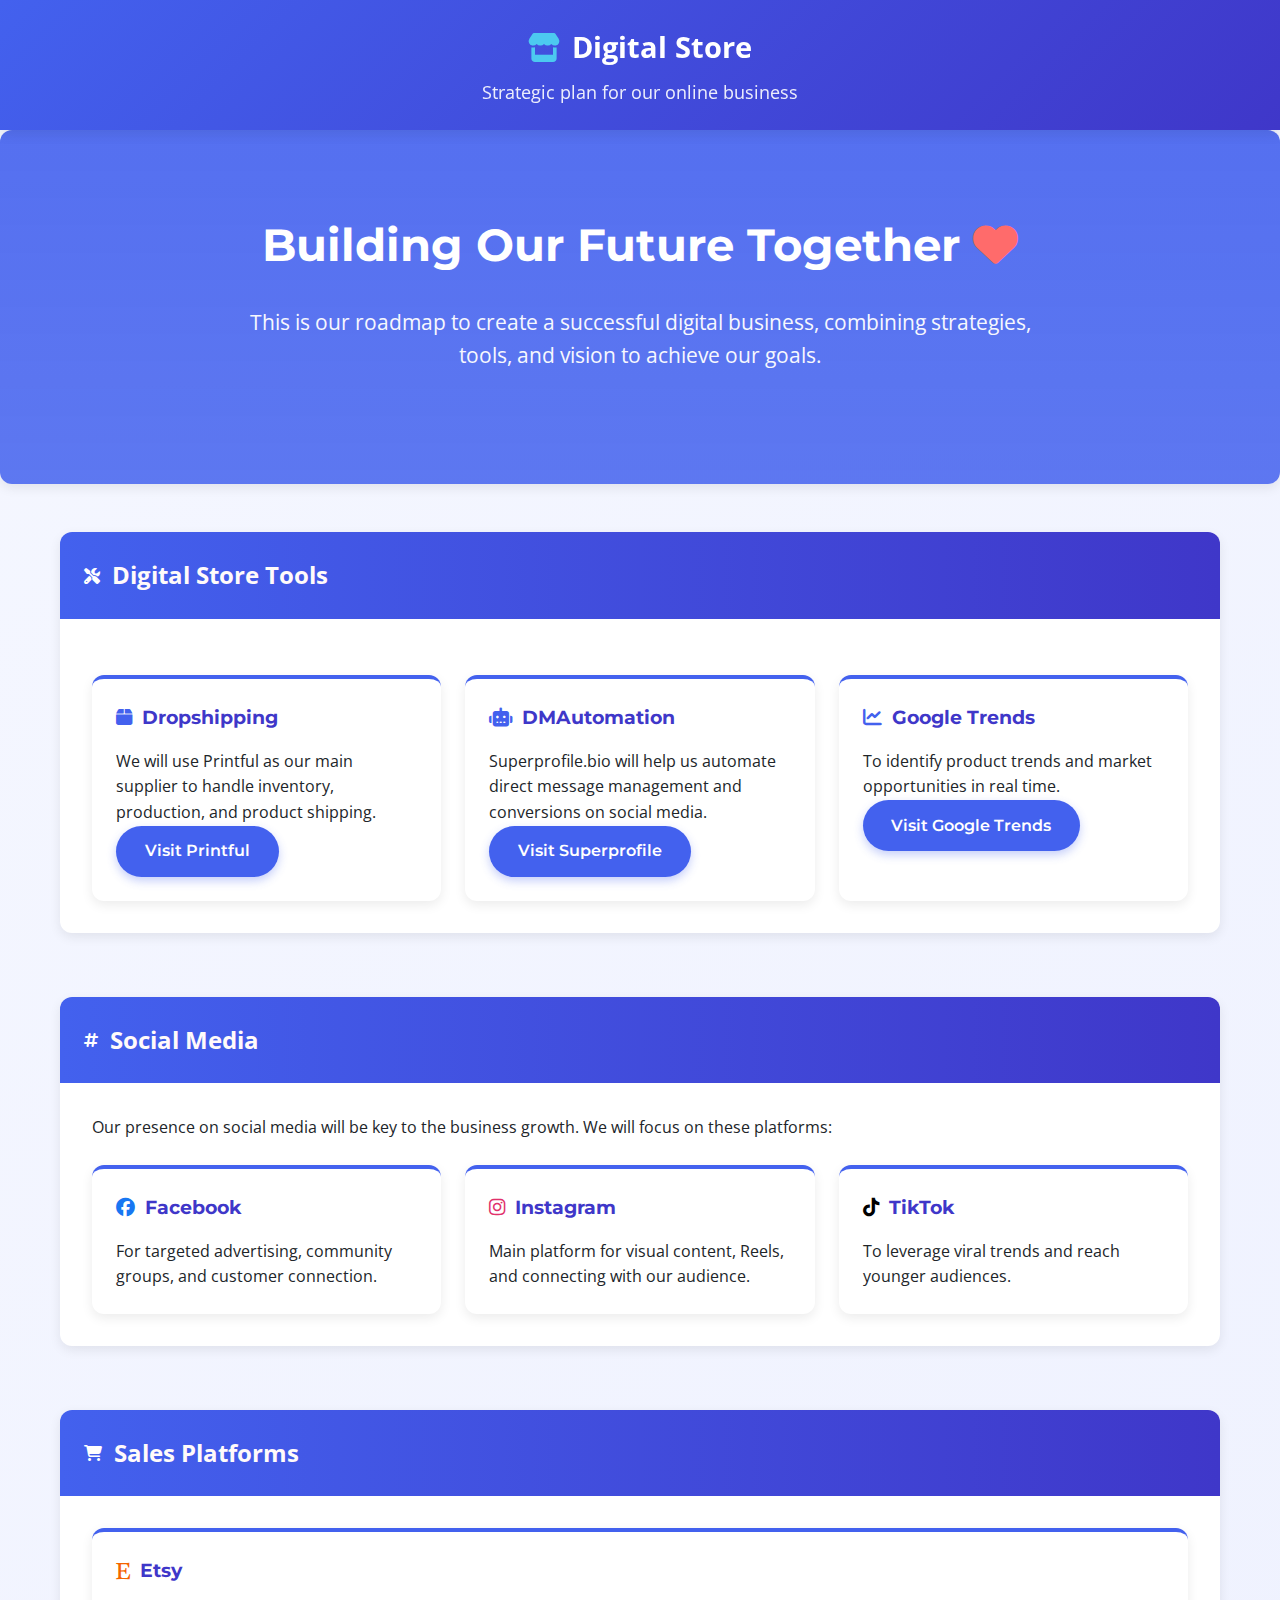
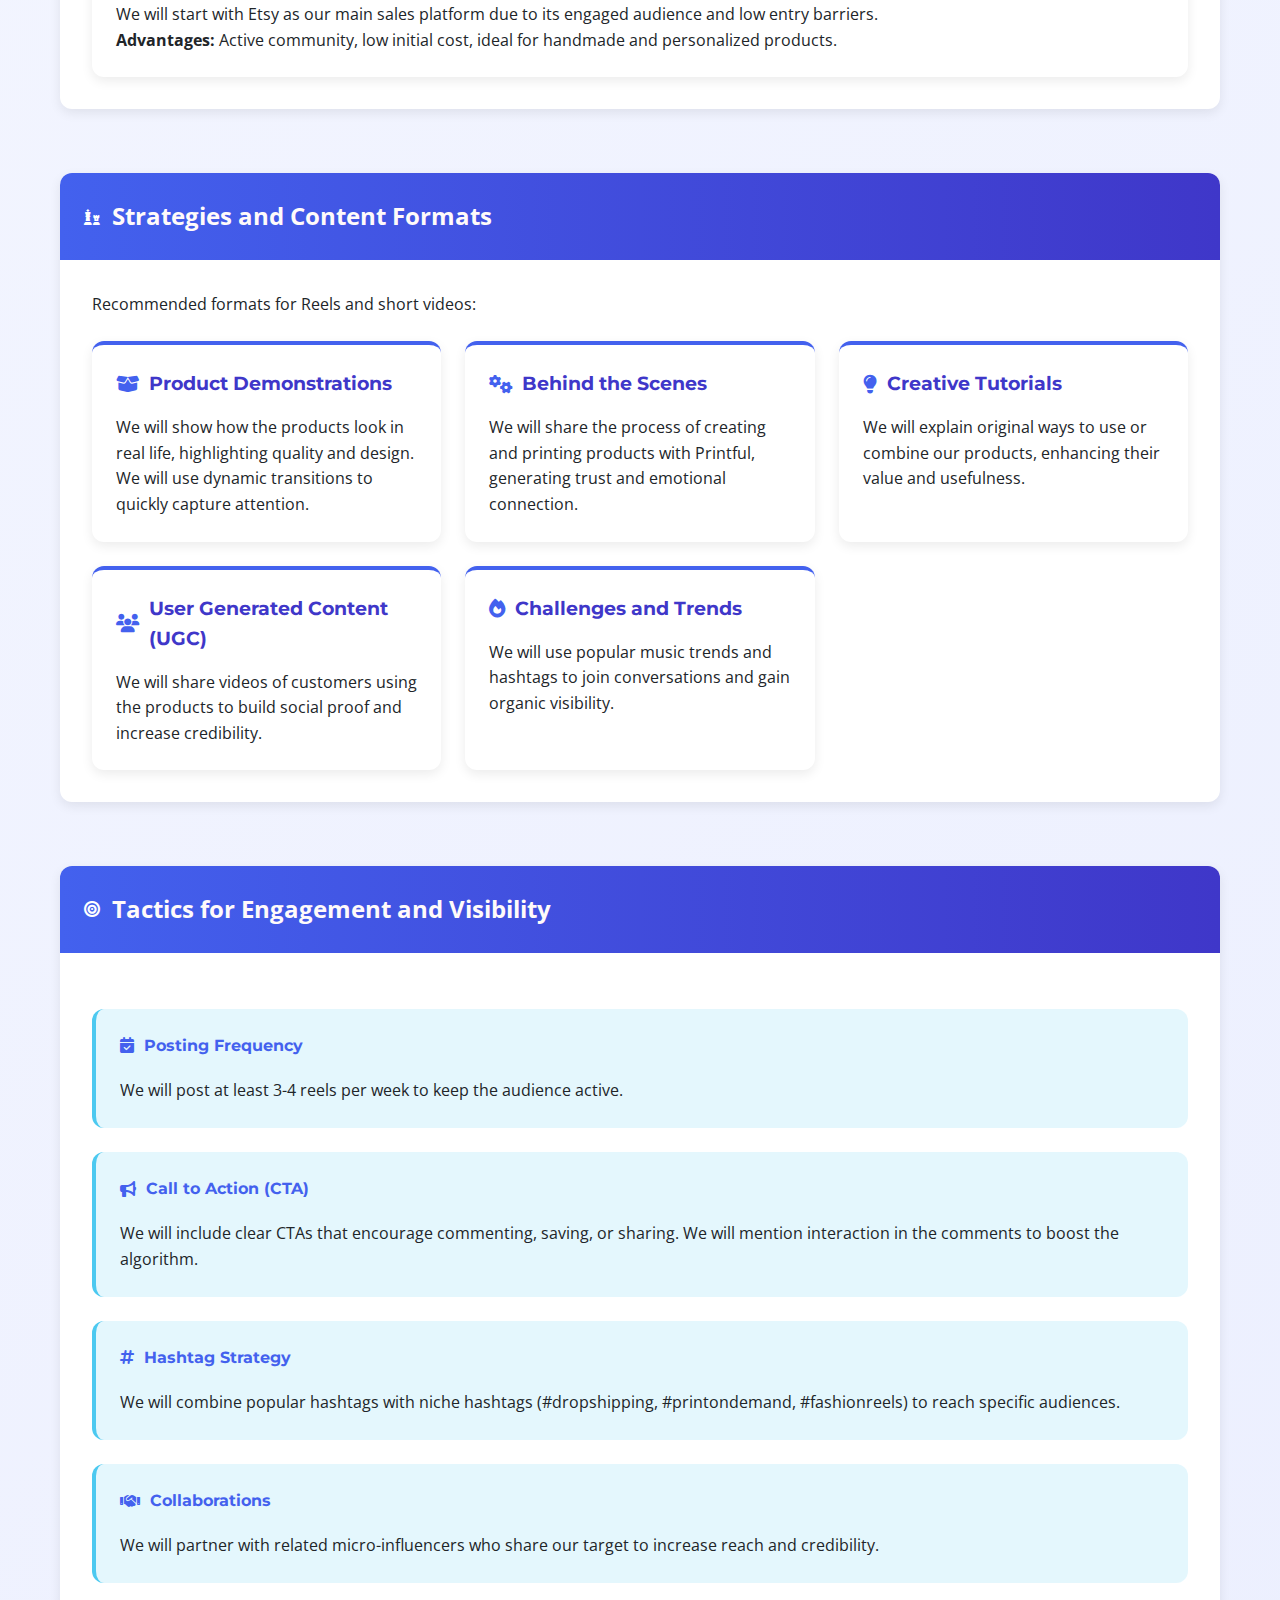
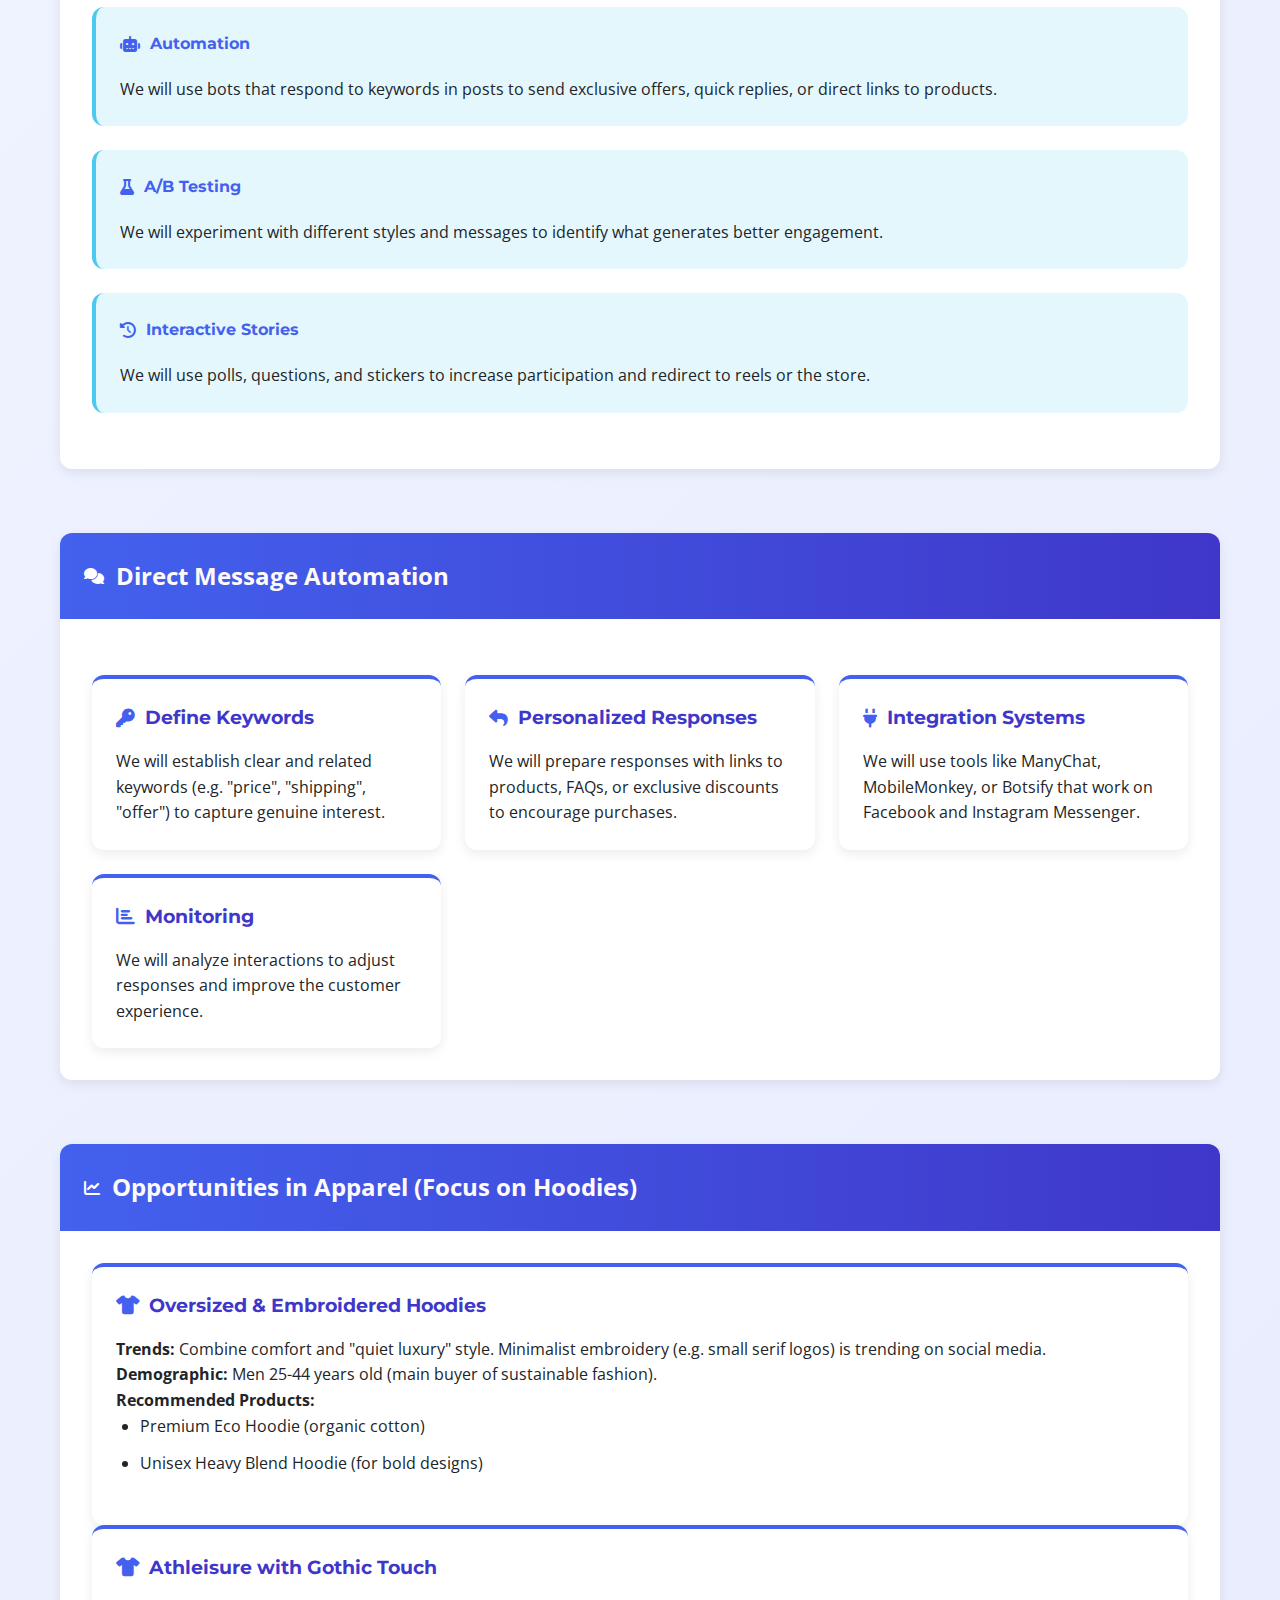
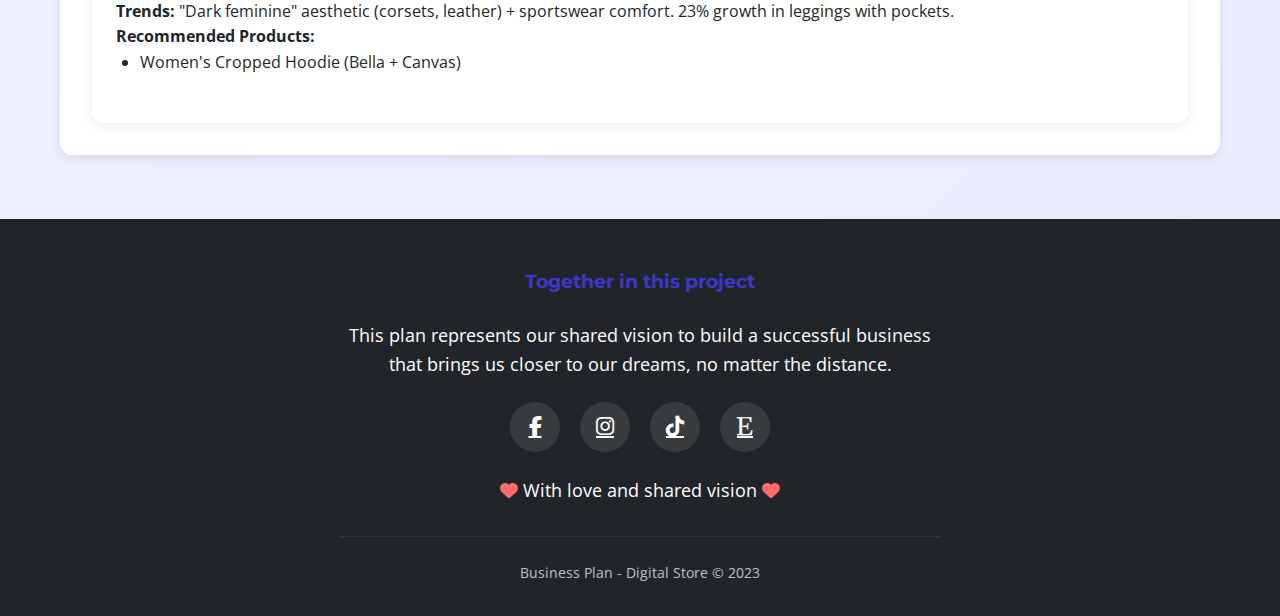
<file: index.html>
<!DOCTYPE html>
<html lang="es">
<head>
    <meta charset="UTF-8">
    <meta name="viewport" content="width=device-width, initial-scale=1.0">
    <title>Plan de Negocio - Tienda Digital</title>
    <link href="https://fonts.googleapis.com/css2?family=Montserrat:wght@400;500;600;700&family=Open+Sans:wght@400;600&display=swap" rel="stylesheet">
    <link rel="stylesheet" href="https://cdnjs.cloudflare.com/ajax/libs/font-awesome/6.4.0/css/all.min.css">
    <link rel="stylesheet" href="https://nightwalkax.github.io/bussiness-overview/styles.css">
<script>
  // Detect language and redirect if needed
  (function() {
    const userLang = navigator.language || navigator.userLanguage;
    const isEnglish = userLang && userLang.toLowerCase().startsWith('en');
    const isRoot = location.pathname.endsWith('index.html') || location.pathname.endsWith('/');
    if (isEnglish && isRoot && !location.pathname.endsWith('index-en.html')) {
      location.href = 'index-en.html';
    }
    if (!isEnglish && location.pathname.endsWith('index-en.html')) {
      location.href = 'index.html';
    }
  })();
</script>
</head>
<body>
    <header>
        <div class="container">
            <div class="logo">
                <i class="fas fa-store"></i>
                <span>Tienda Digital</span>
            </div>
            <div class="tagline">Plan estratégico para nuestro negocio online</div>
        </div>
    </header>
    
    <section class="hero">
        <div class="container">
            <h1>Construyendo Nuestro Futuro Juntos <i class="fas fa-heart heart-icon"></i></h1>
            <p>Esta es nuestra hoja de ruta para crear un negocio digital exitoso, combinando estrategias, herramientas y visión para alcanzar nuestras metas.</p>
        </div>
    </section>
    
    <div class="container">
        <!-- Herramientas Section -->
        <section>
            <div class="section-header">
                <i class="fas fa-tools"></i>
                <h2>Herramientas de la Tienda Digital</h2>
            </div>
            <div class="section-content">
                <div class="card-grid">
                    <div class="card">
                        <h3><i class="fas fa-box"></i> Dropshipping</h3>
                        <p>Usaremos Printful como nuestro proveedor principal para manejar el inventario, producción y envío de productos.</p>
                        <a href="https://printful.com/" target="_blank" class="btn">Visitar Printful</a>
                    </div>
                    
                    <div class="card">
                        <h3><i class="fas fa-robot"></i> DMAutomation</h3>
                        <p>Superprofile.bio nos ayudará a automatizar la gestión de mensajes directos y conversiones en redes sociales.</p>
                        <a href="https://superprofile.bio/" target="_blank" class="btn">Visitar Superprofile</a>
                    </div>
                    
                    <div class="card">
                        <h3><i class="fas fa-chart-line"></i> Google Trends</h3>
                        <p>Para identificar tendencias de productos y oportunidades de mercado en tiempo real.</p>
                        <a href="https://trends.google.com/" target="_blank" class="btn">Visitar Google Trends</a>
                    </div>
                </div>
            </div>
        </section>
        
        <!-- Redes Sociales Section -->
        <section>
            <div class="section-header">
                <i class="fas fa-hashtag"></i>
                <h2>Redes Sociales</h2>
            </div>
            <div class="section-content">
                <p>Nuestra presencia en redes sociales será clave para el crecimiento del negocio. Nos enfocaremos en estas plataformas:</p>
                
                <div class="card-grid">
                    <div class="card">
                        <h3><i class="fab fa-facebook" style="color: #1877f2;"></i> Facebook</h3>
                        <p>Para publicidad dirigida, grupos de comunidad y conexión con clientes.</p>
                    </div>
                    
                    <div class="card">
                        <h3><i class="fab fa-instagram" style="color: #e1306c;"></i> Instagram</h3>
                        <p>Principal plataforma para contenido visual, Reels y conexión con nuestra audiencia.</p>
                    </div>
                    
                    <div class="card">
                        <h3><i class="fab fa-tiktok" style="color: #000000;"></i> TikTok</h3>
                        <p>Para aprovechar tendencias virales y llegar a audiencias más jóvenes.</p>
                    </div>
                </div>
            </div>
        </section>
        
        <!-- Plataformas Section -->
        <section>
            <div class="section-header">
                <i class="fas fa-shopping-cart"></i>
                <h2>Plataformas de Venta</h2>
            </div>
            <div class="section-content">
                <div class="card">
                    <h3><i class="fab fa-etsy" style="color: #f56400;"></i> Etsy</h3>
                    <p>Empezaremos con Etsy como nuestra plataforma principal de ventas debido a su audiencia comprometida y bajas barreras de entrada.</p>
                    <p><strong>Ventajas:</strong> Comunidad activa, bajo costo inicial, ideal para productos artesanales y personalizados.</p>
                </div>
            </div>
        </section>
        
        <!-- Estrategias Section -->
        <section>
            <div class="section-header">
                <i class="fas fa-chess"></i>
                <h2>Estrategias y Formatos de Contenido</h2>
            </div>
            <div class="section-content">
                <p>Formatos recomendados para Reels y videos cortos:</p>
                
                <div class="card-grid">
                    <div class="card">
                        <h3><i class="fas fa-box-open"></i> Demostraciones de Producto</h3>
                        <p>Mostraremos cómo lucen los productos en la vida real, destacando calidad y diseño. Usaremos transiciones dinámicas para captar atención rápidamente.</p>
                    </div>
                    
                    <div class="card">
                        <h3><i class="fas fa-cogs"></i> Behind the Scenes</h3>
                        <p>Compartiremos el proceso de creación e impresión de productos con Printful, generando confianza y conexión emocional.</p>
                    </div>
                    
                    <div class="card">
                        <h3><i class="fas fa-lightbulb"></i> Tutoriales Creativos</h3>
                        <p>Explicaremos formas originales de usar o combinar nuestros productos, potenciando su valor y utilidad.</p>
                    </div>
                    
                    <div class="card">
                        <h3><i class="fas fa-users"></i> Contenido de Usuarios (UGC)</h3>
                        <p>Compartiremos videos de clientes usando los productos para construir prueba social y aumentar credibilidad.</p>
                    </div>
                    
                    <div class="card">
                        <h3><i class="fas fa-fire"></i> Desafíos y Trends</h3>
                        <p>Usaremos tendencias musicales y hashtags populares para sumarnos a conversaciones y ganar visibilidad orgánica.</p>
                    </div>
                </div>
            </div>
        </section>
        
        <!-- Tácticas Section -->
        <section>
            <div class="section-header">
                <i class="fas fa-bullseye"></i>
                <h2>Tácticas para Engagement y Visibilidad</h2>
            </div>
            <div class="section-content">
                <div class="highlight">
                    <h4><i class="fas fa-calendar-check"></i> Frecuencia de Publicación</h4>
                    <p>Publicaremos al menos 3-4 reels por semana para mantener activa la audiencia.</p>
                </div>
                
                <div class="highlight">
                    <h4><i class="fas fa-bullhorn"></i> Call to Action (CTA)</h4>
                    <p>Incluiremos CTAs claros que inciten a comentar, guardar o compartir. Mencionaremos la interacción en los comentarios para impulsar el algoritmo.</p>
                </div>
                
                <div class="highlight">
                    <h4><i class="fas fa-hashtag"></i> Estrategia de Hashtags</h4>
                    <p>Combinaremos hashtags populares con hashtags de nicho (#dropshipping, #printondemand, #fashionreels) para alcanzar audiencias específicas.</p>
                </div>
                
                <div class="highlight">
                    <h4><i class="fas fa-handshake"></i> Colaboraciones</h4>
                    <p>Asociarnos con micro-influencers relacionados que compartan nuestro target para aumentar alcance y credibilidad.</p>
                </div>
                
                <div class="highlight">
                    <h4><i class="fas fa-robot"></i> Automatización</h4>
                    <p>Usaremos bots que respondan a keywords en posts para enviar ofertas exclusivas, respuestas rápidas o links directos a productos.</p>
                </div>
                
                <div class="highlight">
                    <h4><i class="fas fa-flask"></i> Pruebas A/B</h4>
                    <p>Experimentaremos con diferentes estilos y mensajes para identificar qué genera mejor interacción.</p>
                </div>
                
                <div class="highlight">
                    <h4><i class="fas fa-history"></i> Historias Interactivas</h4>
                    <p>Usaremos encuestas, preguntas y stickers para aumentar participación y redirigir a reels o tienda.</p>
                </div>
            </div>
        </section>
        
        <!-- Automatización Section -->
        <section>
            <div class="section-header">
                <i class="fas fa-comments"></i>
                <h2>Automatización en Mensajes Directos</h2>
            </div>
            <div class="section-content">
                <div class="card-grid">
                    <div class="card">
                        <h3><i class="fas fa-key"></i> Definir Keywords</h3>
                        <p>Estableceremos palabras clave claras y relacionadas (ej. "precio", "envío", "oferta") para captar interés genuino.</p>
                    </div>
                    
                    <div class="card">
                        <h3><i class="fas fa-reply"></i> Respuestas Personalizadas</h3>
                        <p>Prepararemos respuestas con links a productos, FAQs o descuentos exclusivos para incentivar la compra.</p>
                    </div>
                    
                    <div class="card">
                        <h3><i class="fas fa-plug"></i> Sistemas de Integración</h3>
                        <p>Usaremos herramientas como ManyChat, MobileMonkey o Botsify que funcionen en Facebook e Instagram Messenger.</p>
                    </div>
                    
                    <div class="card">
                        <h3><i class="fas fa-chart-bar"></i> Monitoreo</h3>
                        <p>Analizaremos las interacciones para ajustar respuestas y mejorar la experiencia del cliente.</p>
                    </div>
                </div>
            </div>
        </section>
        
        <!-- Trends Section -->
        <section>
            <div class="section-header">
                <i class="fas fa-chart-line"></i>
                <h2>Oportunidades en Ropa (Enfoque en Hoodies)</h2>
            </div>
            <div class="section-content">
                <div class="card">
                    <h3><i class="fas fa-tshirt"></i> Hoodies Oversize & Bordados</h3>
                    <p><strong>Tendencias:</strong> Combinan comodidad y estilo "quiet luxury". Bordados minimalistas (ej: logos pequeños en serifa) son tendencia en redes sociales.</p>
                    <p><strong>Demográfica:</strong> Hombres 25-44 años (principal comprador de moda sostenible).</p>
                    <p><strong>Productos Recomendados:</strong></p>
                    <ul>
                        <li>Premium Eco Hoodie (algodón orgánico)</li>
                        <li>Unisex Heavy Blend Hoodie (para diseños audaces)</li>
                    </ul>
                </div>
                
                <div class="card">
                    <h3><i class="fas fa-tshirt"></i> Athleisure con Toque Gótico</h3>
                    <p><strong>Tendencias:</strong> Estética "dark feminine" (corsets, cueros) + comodidad sportswear. Crecimiento del 23% en leggings con bolsillos.</p>
                    <p><strong>Productos Recomendados:</strong></p>
                    <ul>
                        <li>Women's Cropped Hoodie (Bella + Canvas)</li>
                    </ul>
                </div>
            </div>
        </section>
    </div>
    
    <footer>
        <div class="container">
            <div class="footer-content">
                <h3>Juntos en este proyecto</h3>
                <p>Este plan representa nuestra visión compartida para construir un negocio exitoso que nos acerque a nuestros sueños, sin importar la distancia.</p>
                
                <div class="social-links">
                    <a href="#"><i class="fab fa-facebook-f"></i></a>
                    <a href="#"><i class="fab fa-instagram"></i></a>
                    <a href="#"><i class="fab fa-tiktok"></i></a>
                    <a href="#"><i class="fab fa-etsy"></i></a>
                </div>
                
                <p><i class="fas fa-heart heart-icon"></i> Con amor y visión compartida <i class="fas fa-heart heart-icon"></i></p>
                
                <div class="copyright">
                    Plan de Negocio - Tienda Digital &copy; 2023
                </div>
            </div>
        </div>
    </footer>
    <link rel="script" href="https://nightwalkax.github.io/bussiness-overview/scripts.js">
</body>
</html>
</file>
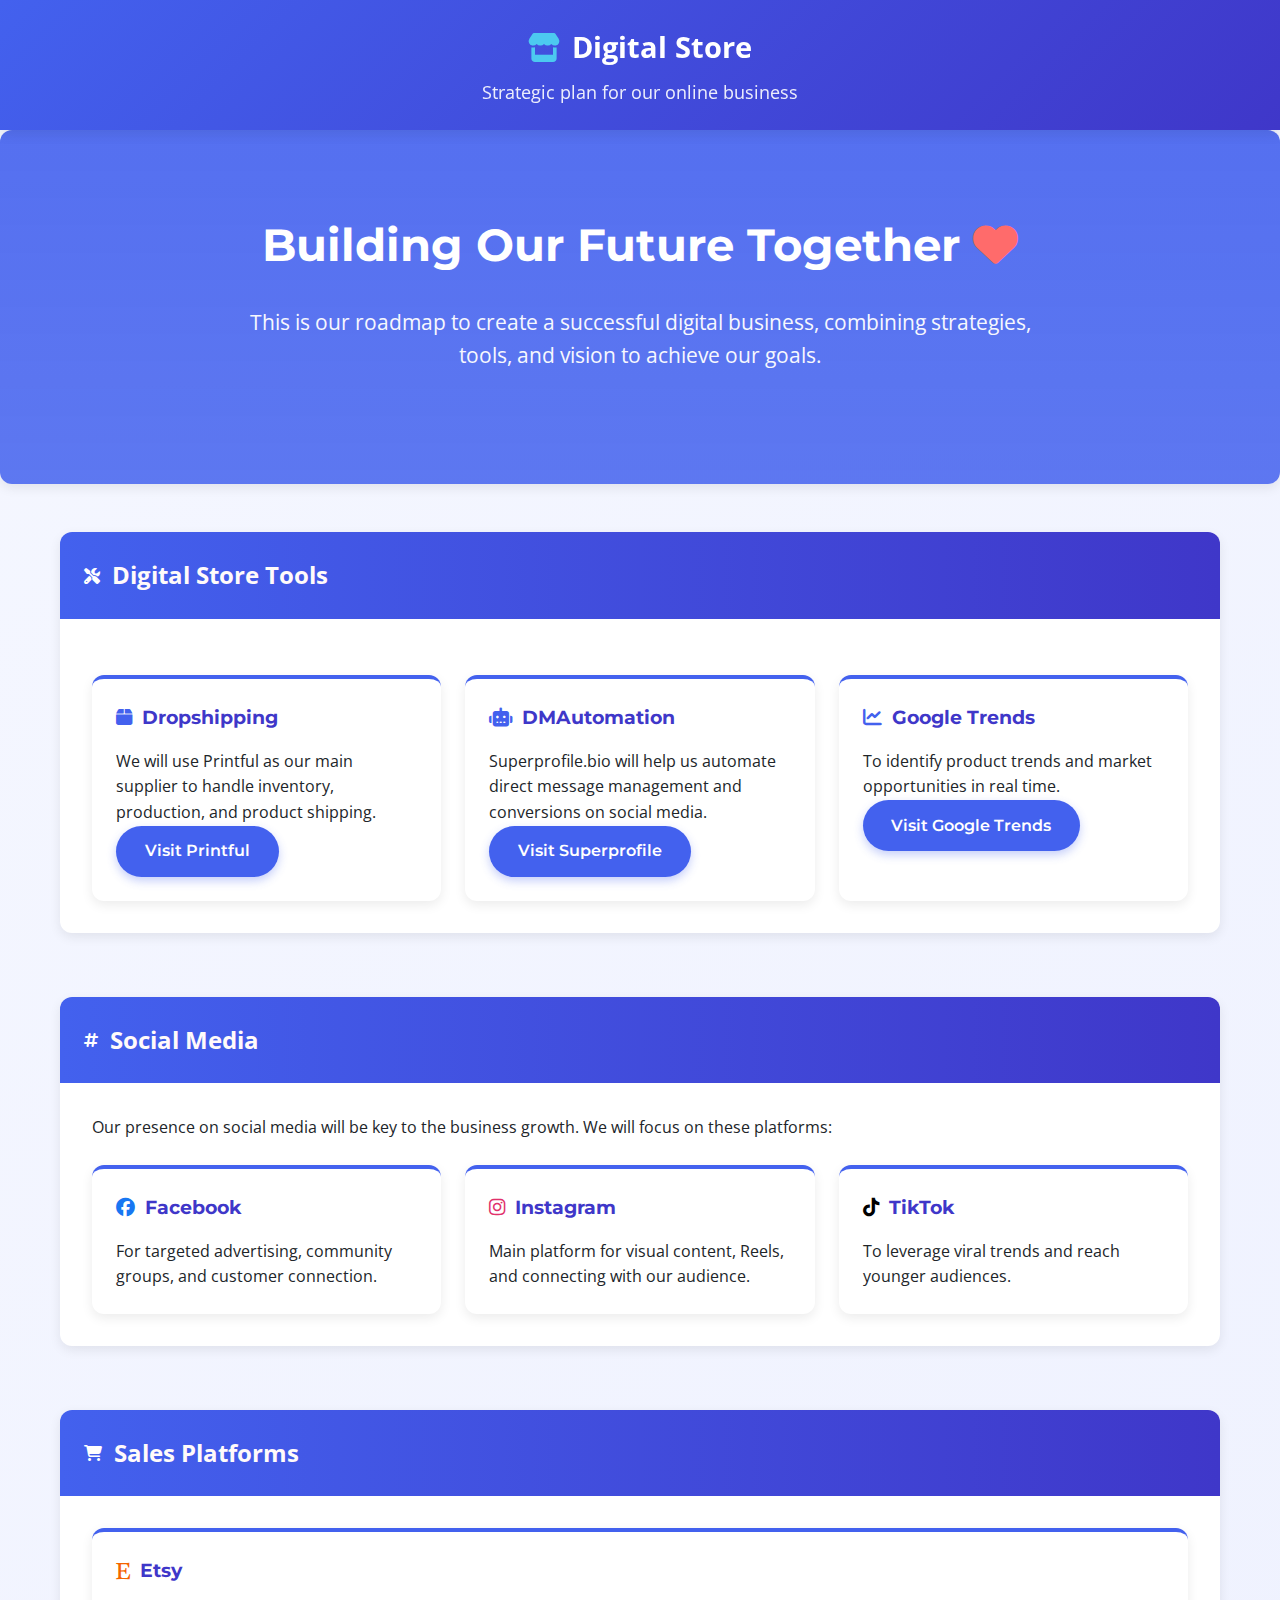
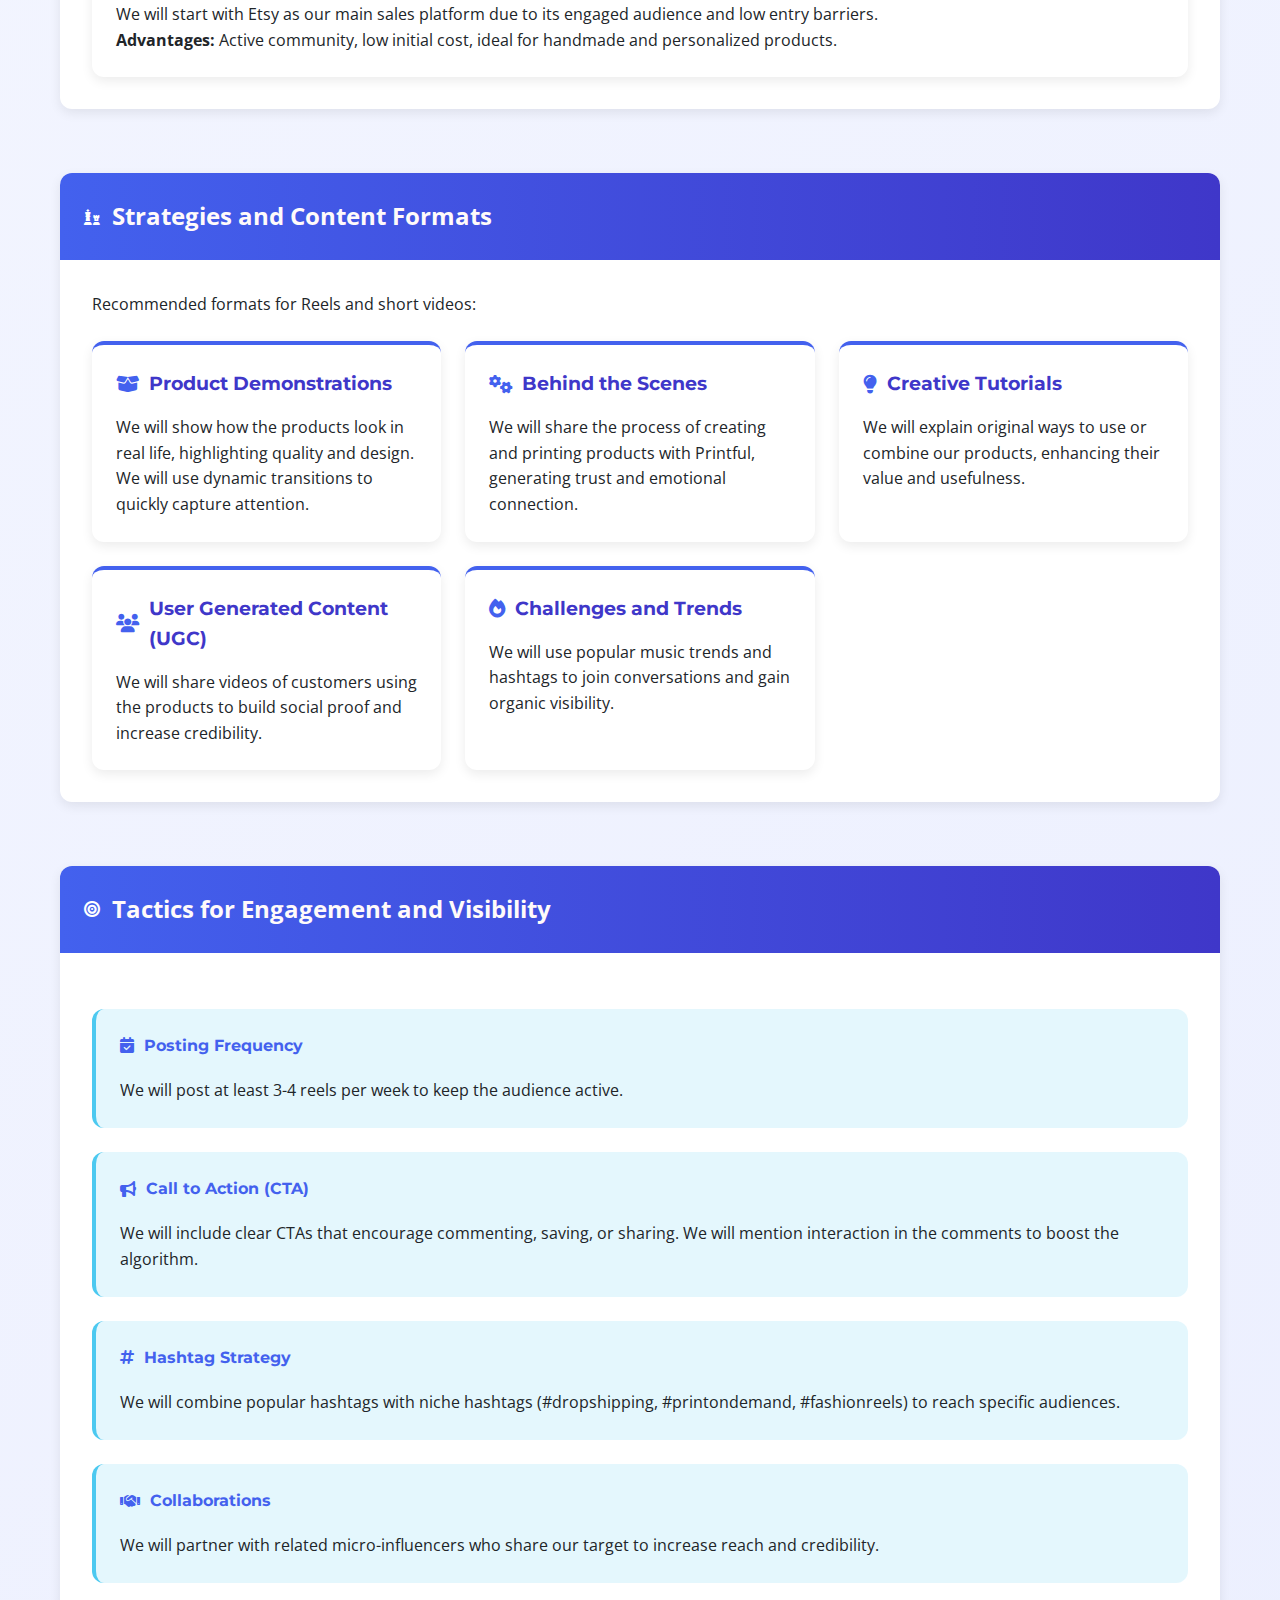
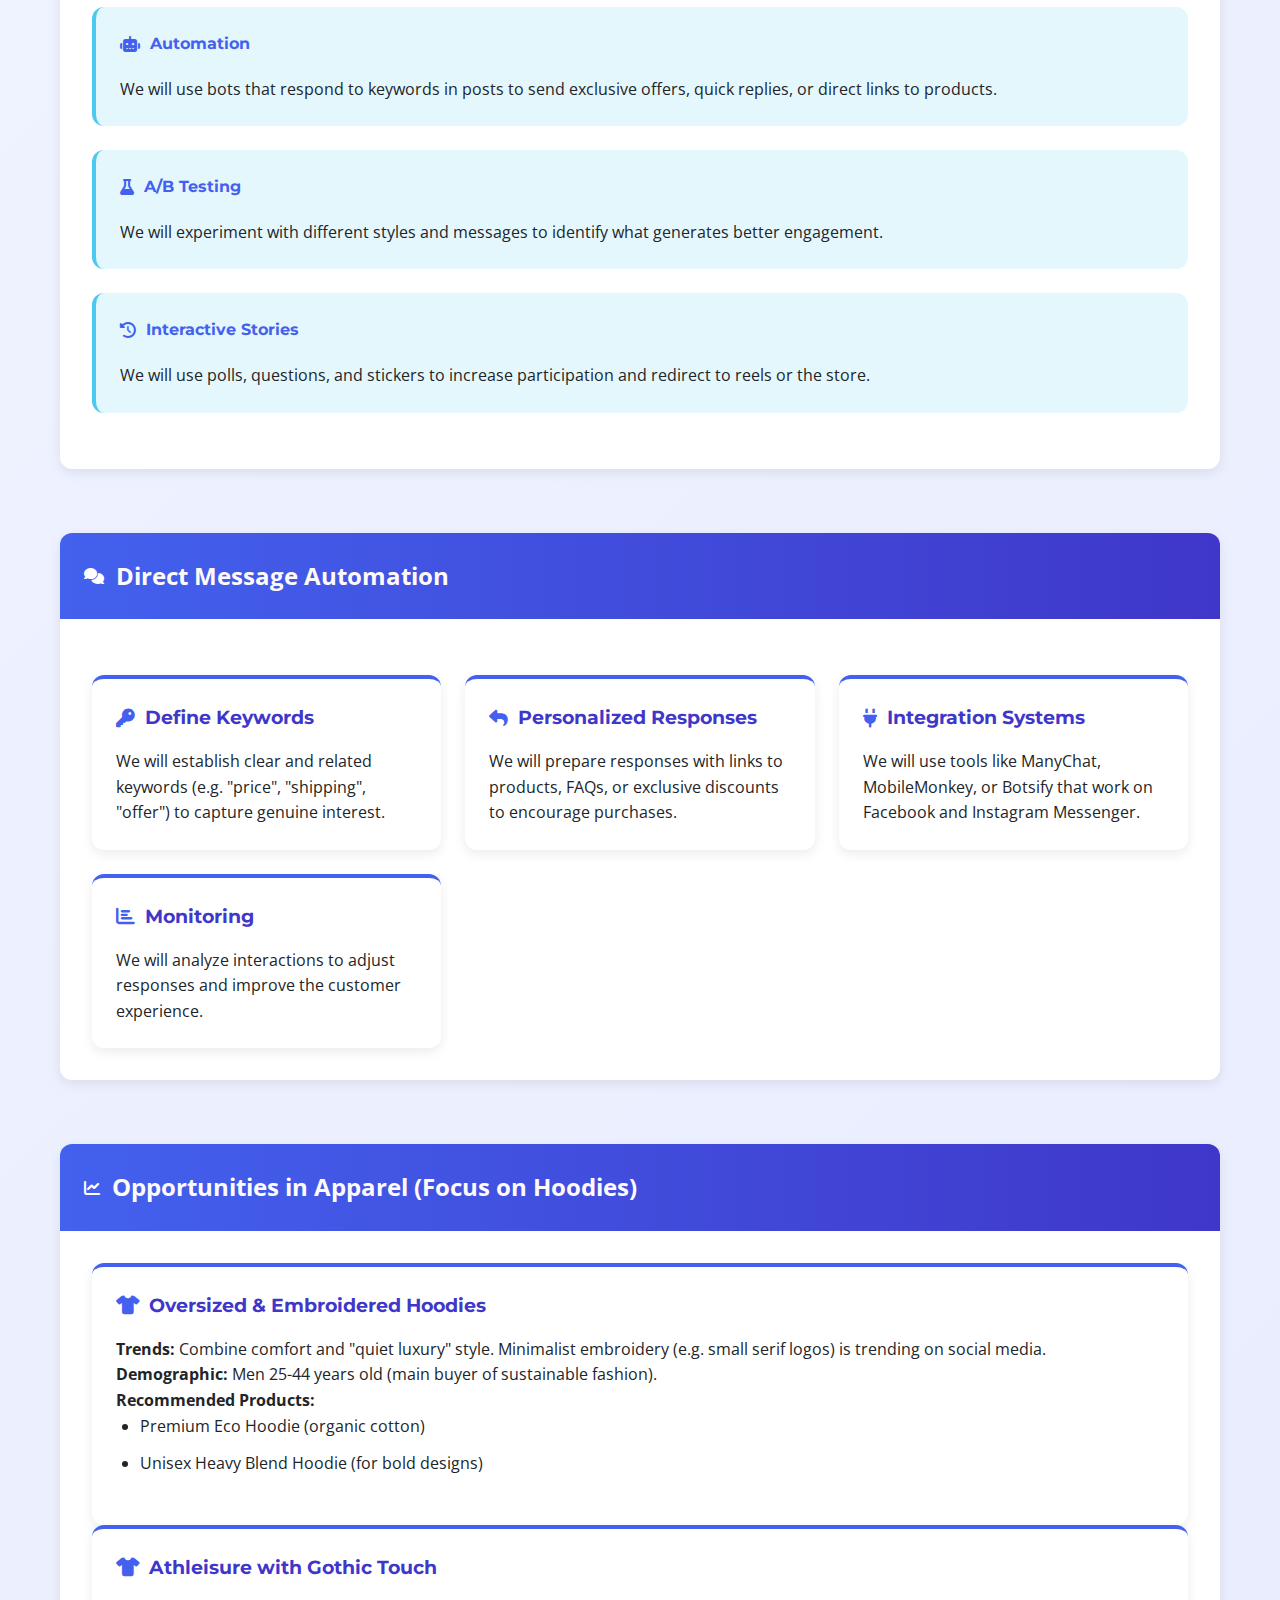
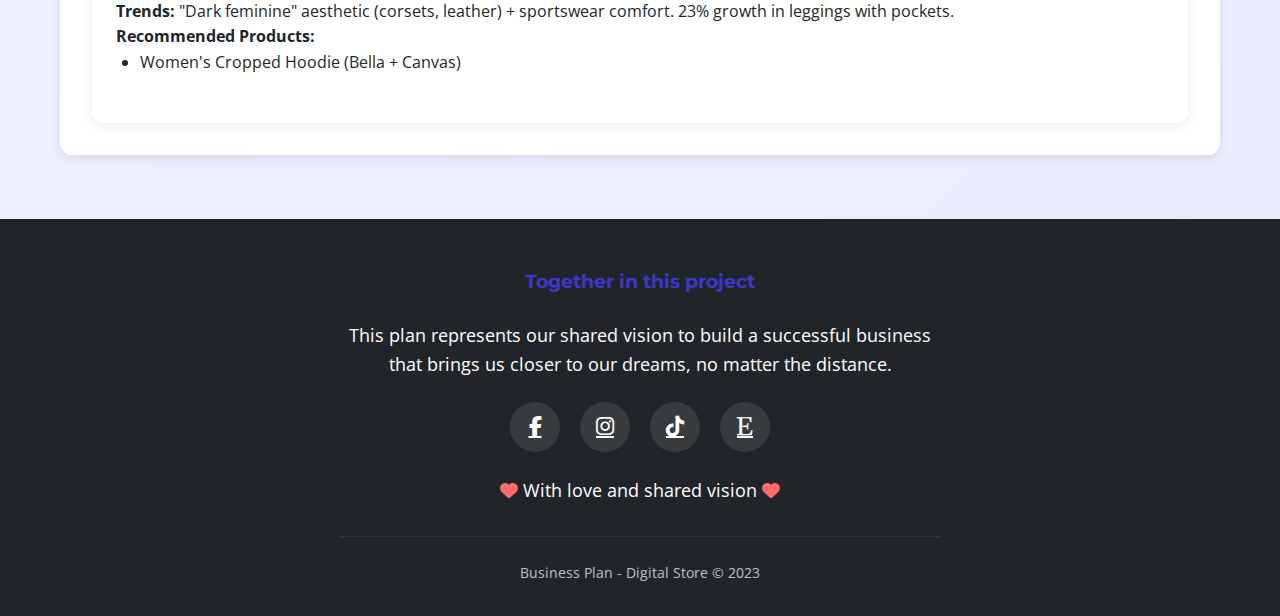
<file: index-en.html>
<!DOCTYPE html>
<html lang="en">
<head>
    <meta charset="UTF-8">
    <meta name="viewport" content="width=device-width, initial-scale=1.0">
    <title>Business Plan - Digital Store</title>
    <meta name="description" content="Discover our strategic business plan for launching a successful digital store. Learn about our tools, social media strategies, sales platforms, and trending products to boost your online business.">
    <link href="https://fonts.googleapis.com/css2?family=Montserrat:wght@400;500;600;700&family=Open+Sans:wght@400;600&display=swap" rel="stylesheet">
    <link rel="stylesheet" href="https://cdnjs.cloudflare.com/ajax/libs/font-awesome/6.4.0/css/all.min.css">
    <link rel="stylesheet" href="https://nightwalkax.github.io/bussiness-overview/styles.css">
<script>
  // Detect language and redirect if needed
  (function() {
    const userLang = navigator.language || navigator.userLanguage;
    const isEnglish = userLang && userLang.toLowerCase().startsWith('en');
    const isRoot = location.pathname.endsWith('index.html') || location.pathname.endsWith('/');
    if (isEnglish && isRoot && !location.pathname.endsWith('index-en.html')) {
      location.href = 'index-en.html';
    }
    if (!isEnglish && location.pathname.endsWith('index-en.html')) {
      location.href = 'index.html';
    }
  })();
</script>
</head>
<body>
    <header>
        <div class="container">
            <div class="logo">
                <i class="fas fa-store"></i>
                <span>Digital Store</span>
            </div>
            <div class="tagline">Strategic plan for our online business</div>
        </div>
    </header>
    
    <section class="hero">
        <div class="container">
            <h1>Building Our Future Together <i class="fas fa-heart heart-icon"></i></h1>
            <p>This is our roadmap to create a successful digital business, combining strategies, tools, and vision to achieve our goals.</p>
        </div>
    </section>
    
    <div class="container">
        <!-- Tools Section -->
        <section>
            <div class="section-header">
                <i class="fas fa-tools"></i>
                <h2>Digital Store Tools</h2>
            </div>
            <div class="section-content">
                <div class="card-grid">
                    <div class="card">
                        <h3><i class="fas fa-box"></i> Dropshipping</h3>
                        <p>We will use Printful as our main supplier to handle inventory, production, and product shipping.</p>
                        <a href="https://printful.com/" target="_blank" class="btn">Visit Printful</a>
                    </div>
                    
                    <div class="card">
                        <h3><i class="fas fa-robot"></i> DMAutomation</h3>
                        <p>Superprofile.bio will help us automate direct message management and conversions on social media.</p>
                        <a href="https://superprofile.bio/" target="_blank" class="btn">Visit Superprofile</a>
                    </div>
                    
                    <div class="card">
                        <h3><i class="fas fa-chart-line"></i> Google Trends</h3>
                        <p>To identify product trends and market opportunities in real time.</p>
                        <a href="https://trends.google.com/" target="_blank" class="btn">Visit Google Trends</a>
                    </div>
                </div>
            </div>
        </section>
        
        <!-- Social Media Section -->
        <section>
            <div class="section-header">
                <i class="fas fa-hashtag"></i>
                <h2>Social Media</h2>
            </div>
            <div class="section-content">
                <p>Our presence on social media will be key to the business growth. We will focus on these platforms:</p>
                
                <div class="card-grid">
                    <div class="card">
                        <h3><i class="fab fa-facebook" style="color: #1877f2;"></i> Facebook</h3>
                        <p>For targeted advertising, community groups, and customer connection.</p>
                    </div>
                    
                    <div class="card">
                        <h3><i class="fab fa-instagram" style="color: #e1306c;"></i> Instagram</h3>
                        <p>Main platform for visual content, Reels, and connecting with our audience.</p>
                    </div>
                    
                    <div class="card">
                        <h3><i class="fab fa-tiktok" style="color: #000000;"></i> TikTok</h3>
                        <p>To leverage viral trends and reach younger audiences.</p>
                    </div>
                </div>
            </div>
        </section>
        
        <!-- Platforms Section -->
        <section>
            <div class="section-header">
                <i class="fas fa-shopping-cart"></i>
                <h2>Sales Platforms</h2>
            </div>
            <div class="section-content">
                <div class="card">
                    <h3><i class="fab fa-etsy" style="color: #f56400;"></i> Etsy</h3>
                    <p>We will start with Etsy as our main sales platform due to its engaged audience and low entry barriers.</p>
                    <p><strong>Advantages:</strong> Active community, low initial cost, ideal for handmade and personalized products.</p>
                </div>
            </div>
        </section>
        
        <!-- Strategies Section -->
        <section>
            <div class="section-header">
                <i class="fas fa-chess"></i>
                <h2>Strategies and Content Formats</h2>
            </div>
            <div class="section-content">
                <p>Recommended formats for Reels and short videos:</p>
                
                <div class="card-grid">
                    <div class="card">
                        <h3><i class="fas fa-box-open"></i> Product Demonstrations</h3>
                        <p>We will show how the products look in real life, highlighting quality and design. We will use dynamic transitions to quickly capture attention.</p>
                    </div>
                    
                    <div class="card">
                        <h3><i class="fas fa-cogs"></i> Behind the Scenes</h3>
                        <p>We will share the process of creating and printing products with Printful, generating trust and emotional connection.</p>
                    </div>
                    
                    <div class="card">
                        <h3><i class="fas fa-lightbulb"></i> Creative Tutorials</h3>
                        <p>We will explain original ways to use or combine our products, enhancing their value and usefulness.</p>
                    </div>
                    
                    <div class="card">
                        <h3><i class="fas fa-users"></i> User Generated Content (UGC)</h3>
                        <p>We will share videos of customers using the products to build social proof and increase credibility.</p>
                    </div>
                    
                    <div class="card">
                        <h3><i class="fas fa-fire"></i> Challenges and Trends</h3>
                        <p>We will use popular music trends and hashtags to join conversations and gain organic visibility.</p>
                    </div>
                </div>
            </div>
        </section>
        
        <!-- Tactics Section -->
        <section>
            <div class="section-header">
                <i class="fas fa-bullseye"></i>
                <h2>Tactics for Engagement and Visibility</h2>
            </div>
            <div class="section-content">
                <div class="highlight">
                    <h4><i class="fas fa-calendar-check"></i> Posting Frequency</h4>
                    <p>We will post at least 3-4 reels per week to keep the audience active.</p>
                </div>
                
                <div class="highlight">
                    <h4><i class="fas fa-bullhorn"></i> Call to Action (CTA)</h4>
                    <p>We will include clear CTAs that encourage commenting, saving, or sharing. We will mention interaction in the comments to boost the algorithm.</p>
                </div>
                
                <div class="highlight">
                    <h4><i class="fas fa-hashtag"></i> Hashtag Strategy</h4>
                    <p>We will combine popular hashtags with niche hashtags (#dropshipping, #printondemand, #fashionreels) to reach specific audiences.</p>
                </div>
                
                <div class="highlight">
                    <h4><i class="fas fa-handshake"></i> Collaborations</h4>
                    <p>We will partner with related micro-influencers who share our target to increase reach and credibility.</p>
                </div>
                
                <div class="highlight">
                    <h4><i class="fas fa-robot"></i> Automation</h4>
                    <p>We will use bots that respond to keywords in posts to send exclusive offers, quick replies, or direct links to products.</p>
                </div>
                
                <div class="highlight">
                    <h4><i class="fas fa-flask"></i> A/B Testing</h4>
                    <p>We will experiment with different styles and messages to identify what generates better engagement.</p>
                </div>
                
                <div class="highlight">
                    <h4><i class="fas fa-history"></i> Interactive Stories</h4>
                    <p>We will use polls, questions, and stickers to increase participation and redirect to reels or the store.</p>
                </div>
            </div>
        </section>
        
        <!-- Automation Section -->
        <section>
            <div class="section-header">
                <i class="fas fa-comments"></i>
                <h2>Direct Message Automation</h2>
            </div>
            <div class="section-content">
                <div class="card-grid">
                    <div class="card">
                        <h3><i class="fas fa-key"></i> Define Keywords</h3>
                        <p>We will establish clear and related keywords (e.g. "price", "shipping", "offer") to capture genuine interest.</p>
                    </div>
                    
                    <div class="card">
                        <h3><i class="fas fa-reply"></i> Personalized Responses</h3>
                        <p>We will prepare responses with links to products, FAQs, or exclusive discounts to encourage purchases.</p>
                    </div>
                    
                    <div class="card">
                        <h3><i class="fas fa-plug"></i> Integration Systems</h3>
                        <p>We will use tools like ManyChat, MobileMonkey, or Botsify that work on Facebook and Instagram Messenger.</p>
                    </div>
                    
                    <div class="card">
                        <h3><i class="fas fa-chart-bar"></i> Monitoring</h3>
                        <p>We will analyze interactions to adjust responses and improve the customer experience.</p>
                    </div>
                </div>
            </div>
        </section>
        
        <!-- Trends Section -->
        <section>
            <div class="section-header">
                <i class="fas fa-chart-line"></i>
                <h2>Opportunities in Apparel (Focus on Hoodies)</h2>
            </div>
            <div class="section-content">
                <div class="card">
                    <h3><i class="fas fa-tshirt"></i> Oversized & Embroidered Hoodies</h3>
                    <p><strong>Trends:</strong> Combine comfort and "quiet luxury" style. Minimalist embroidery (e.g. small serif logos) is trending on social media.</p>
                    <p><strong>Demographic:</strong> Men 25-44 years old (main buyer of sustainable fashion).</p>
                    <p><strong>Recommended Products:</strong></p>
                    <ul>
                        <li>Premium Eco Hoodie (organic cotton)</li>
                        <li>Unisex Heavy Blend Hoodie (for bold designs)</li>
                    </ul>
                </div>
                
                <div class="card">
                    <h3><i class="fas fa-tshirt"></i> Athleisure with Gothic Touch</h3>
                    <p><strong>Trends:</strong> "Dark feminine" aesthetic (corsets, leather) + sportswear comfort. 23% growth in leggings with pockets.</p>
                    <p><strong>Recommended Products:</strong></p>
                    <ul>
                        <li>Women's Cropped Hoodie (Bella + Canvas)</li>
                    </ul>
                </div>
            </div>
        </section>
    </div>
    
    <footer>
        <div class="container">
            <div class="footer-content">
                <h3>Together in this project</h3>
                <p>This plan represents our shared vision to build a successful business that brings us closer to our dreams, no matter the distance.</p>
                
                <div class="social-links">
                    <a href="#"><i class="fab fa-facebook-f"></i></a>
                    <a href="#"><i class="fab fa-instagram"></i></a>
                    <a href="#"><i class="fab fa-tiktok"></i></a>
                    <a href="#"><i class="fab fa-etsy"></i></a>
                </div>
                
                <p><i class="fas fa-heart heart-icon"></i> With love and shared vision <i class="fas fa-heart heart-icon"></i></p>
                
                <div class="copyright">
                    Business Plan - Digital Store &copy; 2023
                </div>
            </div>
        </div>
    </footer>
    <link rel="script" href="https://nightwalkax.github.io/bussiness-overview/scripts.js">
</body>
</html>
</file>
